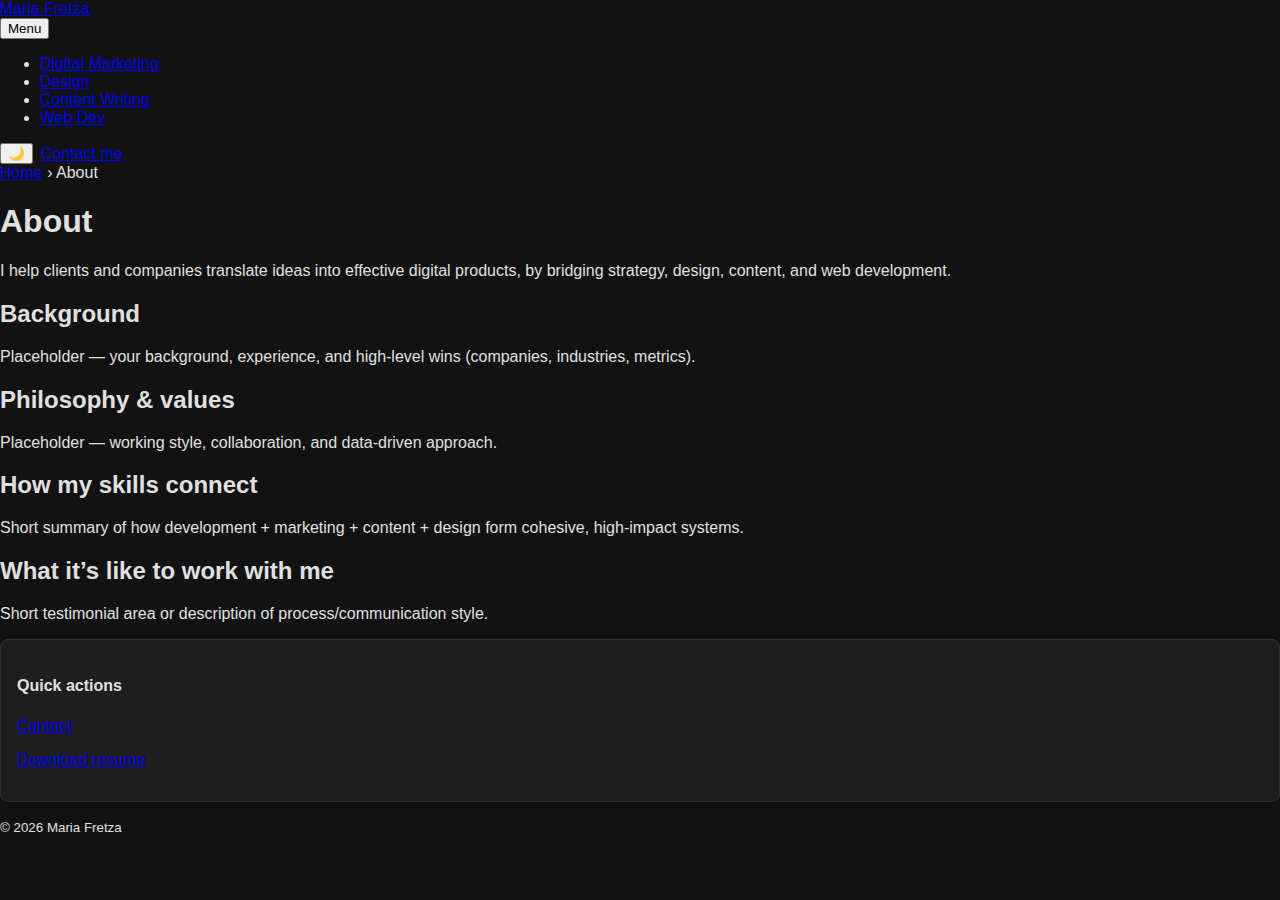
<file: about.html>
<!doctype html>
<html lang="en">
<head>
  <meta charset="utf-8" />
  <meta name="viewport" content="width=device-width,initial-scale=1" />
  <title>About — Maria Fretza</title>
  <meta name="description" content="About — background, philosophy and how I combine marketing and front-end development." />
  <link rel="stylesheet" href="assets/css/styles.css" />
  <script defer src="assets/js/site.js"></script>
</head>
<body>
  <header class="site-header" role="banner">
    <div class="container header-inner">
      <a class="brand" href="index.html">Maria Fretza</a>
      <nav class="primary-nav" role="navigation" aria-label="Primary">
        <button id="mobile-nav-toggle" aria-expanded="false" aria-controls="nav-list" aria-label="Open menu">Menu</button>
        <ul id="nav-list" class="nav-list">
          <li><a href="digital-marketing.html">Digital Marketing</a></li>
          <li><a href="design.html">Design</a></li>
          <li><a href="content-writing.html">Content Writing</a></li>
          <li><a href="web-dev.html">Web Dev</a></li>
        </ul>
      </nav>
      <div class="header-actions" style="display:flex;gap:.5rem;align-items:center">
        <button id="theme-toggle" class="btn theme-toggle" aria-pressed="false" aria-label="Toggle light and dark mode"><span id="theme-icon" aria-hidden="true">🌙</span></button>
        <a class="btn primary" href="contact.html">Contact me</a>
      </div>
    </div>
  </header>

  <main class="container page">
    <nav class="breadcrumbs" aria-label="Breadcrumbs"><a href="index.html">Home</a> › <span>About</span></nav>

    <article>
      <header class="page-header">
        <h1>About</h1>
        <p class="lead">I help clients and companies translate ideas into effective digital products, by bridging strategy, design, content, and web development.</p>
      </header>

      <section>
        <h2>Background</h2>
        <p>Placeholder — your background, experience, and high-level wins (companies, industries, metrics).</p>
      </section>

      <section>
        <h2>Philosophy & values</h2>
        <p>Placeholder — working style, collaboration, and data-driven approach.</p>
      </section>

      <section>
        <h2>How my skills connect</h2>
        <p>Short summary of how development + marketing + content + design form cohesive, high-impact systems.</p>
      </section>

      <section>
        <h2>What it’s like to work with me</h2>
        <p>Short testimonial area or description of process/communication style.</p>
      </section>
    </article>

    <aside class="page-aside">
      <div class="card">
        <h4>Quick actions</h4>
        <p><a class="btn" href="contact.html">Contact</a></p>
        <p><a class="btn" href="resume.pdf">Download resume</a></p>
      </div>
    </aside>
  </main>

  <footer class="site-footer">
    <div class="container">
      <small>© 2026 Maria Fretza</small>
    </div>
  </footer>
</body>
</html>
</file>
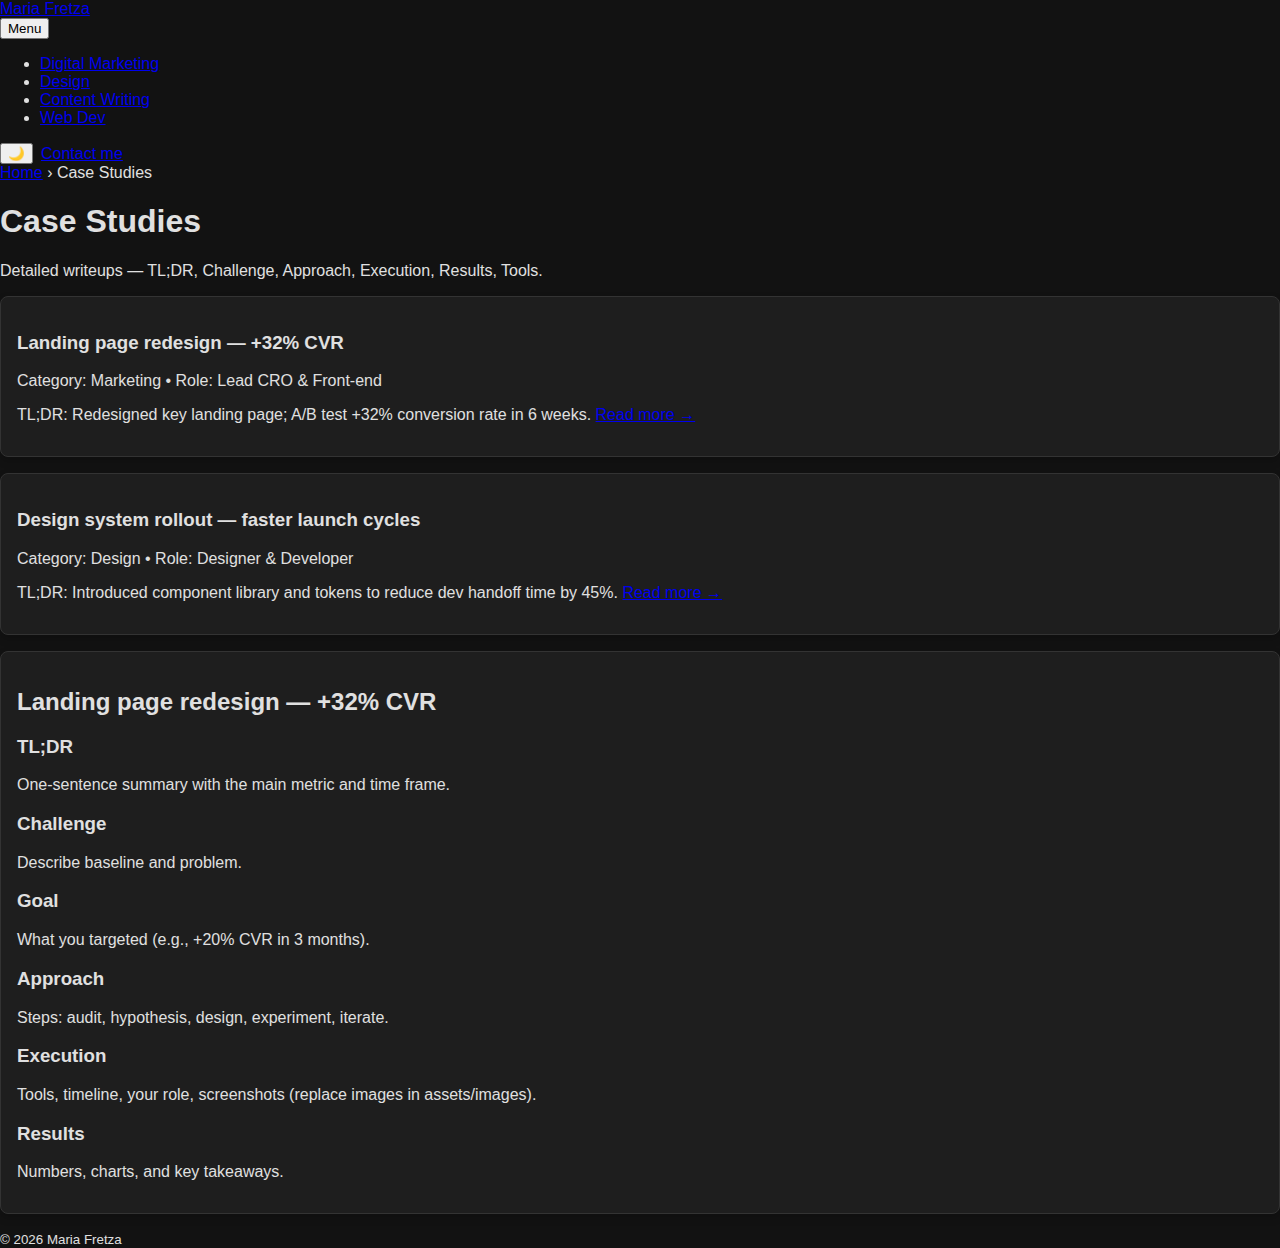
<file: case-studies.html>
<!doctype html>
<html lang="en">
<head>
  <meta charset="utf-8" />
  <meta name="viewport" content="width=device-width,initial-scale=1" />
  <title>Case Studies — Maria Fretza</title>
  <meta name="description" content="Detailed marketing and development case studies." />
  <link rel="stylesheet" href="assets/css/styles.css" />
  <script defer src="assets/js/site.js"></script>
</head>
<body>
  <header class="site-header" role="banner">
    <div class="container header-inner">
      <a class="brand" href="index.html">Maria Fretza</a>
      <nav class="primary-nav" role="navigation" aria-label="Primary">
        <button id="mobile-nav-toggle" aria-expanded="false" aria-controls="nav-list" aria-label="Open menu">Menu</button>
        <ul id="nav-list" class="nav-list">
          <li><a href="digital-marketing.html">Digital Marketing</a></li>
          <li><a href="design.html">Design</a></li>
          <li><a href="content-writing.html">Content Writing</a></li>
          <li><a href="web-dev.html">Web Dev</a></li>
        </ul>
      </nav>
      <div class="header-actions" style="display:flex;gap:.5rem;align-items:center">
        <button id="theme-toggle" class="btn theme-toggle" aria-pressed="false" aria-label="Toggle light and dark mode"><span id="theme-icon" aria-hidden="true">🌙</span></button>
        <a class="btn primary" href="contact.html">Contact me</a>
      </div>
    </div>
  </header>

  <main class="container">
    <nav class="breadcrumbs" aria-label="Breadcrumbs"><a href="index.html">Home</a> › <span>Case Studies</span></nav>

    <section>
      <h1>Case Studies</h1>
      <p class="lead">Detailed writeups — TL;DR, Challenge, Approach, Execution, Results, Tools.</p>

      <div class="grid cards">
        <article id="case-1" class="card">
          <h3>Landing page redesign — +32% CVR</h3>
          <p class="muted">Category: Marketing • Role: Lead CRO & Front-end</p>
          <p>TL;DR: Redesigned key landing page; A/B test +32% conversion rate in 6 weeks. <a href="#case-1-details" class="link">Read more →</a></p>
        </article>

        <article id="case-2" class="card">
          <h3>Design system rollout — faster launch cycles</h3>
          <p class="muted">Category: Design • Role: Designer & Developer</p>
          <p>TL;DR: Introduced component library and tokens to reduce dev handoff time by 45%. <a href="#case-2-details" class="link">Read more →</a></p>
        </article>
      </div>

      <section id="case-1-details" class="card">
        <h2>Landing page redesign — +32% CVR</h2>
        <h3>TL;DR</h3>
        <p>One-sentence summary with the main metric and time frame.</p>

        <h3>Challenge</h3>
        <p>Describe baseline and problem.</p>

        <h3>Goal</h3>
        <p>What you targeted (e.g., +20% CVR in 3 months).</p>

        <h3>Approach</h3>
        <p>Steps: audit, hypothesis, design, experiment, iterate.</p>

        <h3>Execution</h3>
        <p>Tools, timeline, your role, screenshots (replace images in assets/images).</p>

        <h3>Results</h3>
        <p>Numbers, charts, and key takeaways.</p>
      </section>
    </section>
  </main>

  <footer class="site-footer">
    <div class="container">
      <small>© 2026 Maria Fretza</small>
    </div>
  </footer>
</body>
</html>
</file>
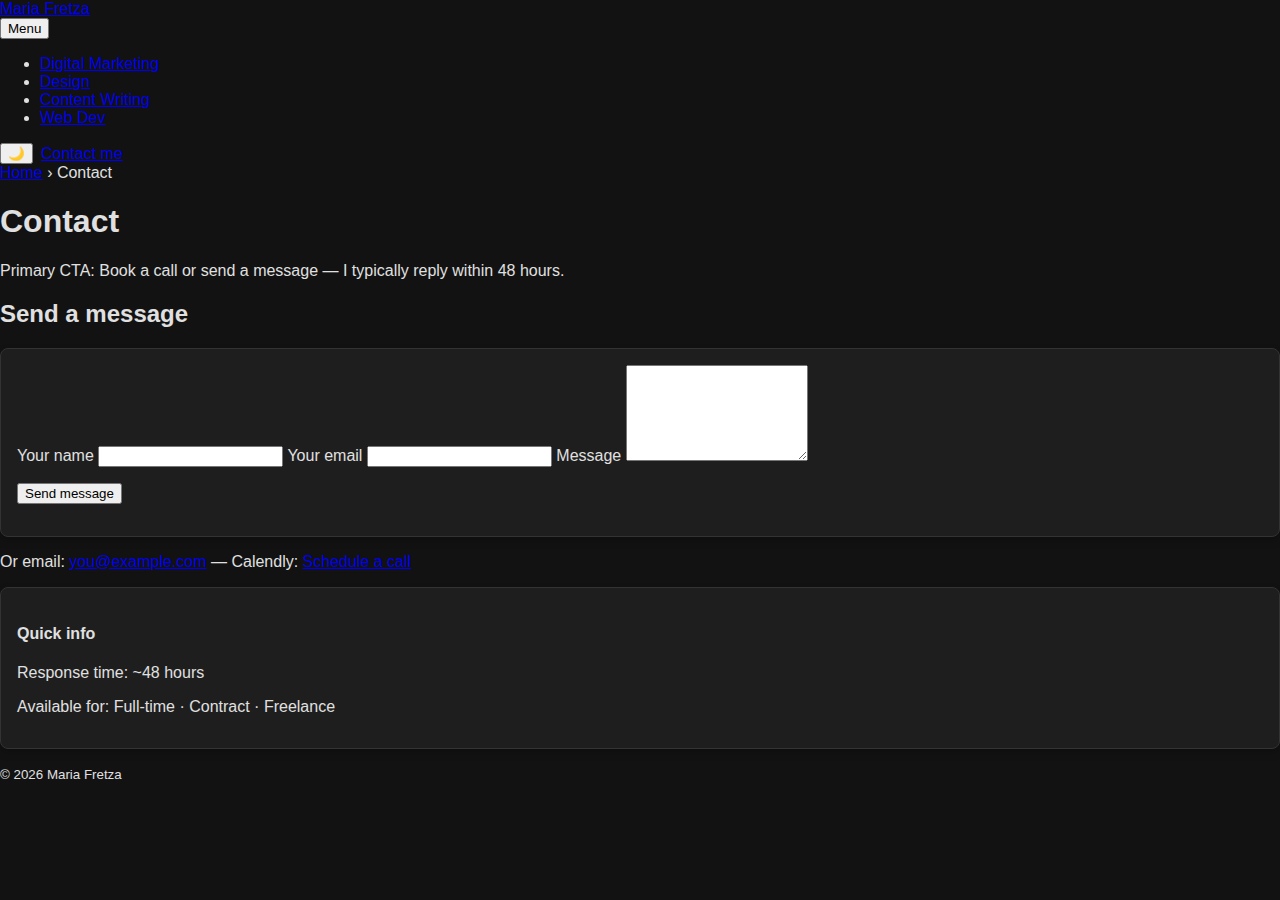
<file: contact.html>
<!doctype html>
<html lang="en">
<head>
  <meta charset="utf-8" />
  <meta name="viewport" content="width=device-width,initial-scale=1" />
  <title>Contact — Maria Fretza</title>
  <meta name="description" content="Contact — send a message or schedule a call." />
  <link rel="stylesheet" href="assets/css/styles.css" />
  <script defer src="assets/js/site.js"></script>
</head>
<body>
  <header class="site-header" role="banner">
    <div class="container header-inner">
      <a class="brand" href="index.html">Maria Fretza</a>
      <nav class="primary-nav" role="navigation" aria-label="Primary">
        <button id="mobile-nav-toggle" aria-expanded="false" aria-controls="nav-list" aria-label="Open menu">Menu</button>
        <ul id="nav-list" class="nav-list">
          <li><a href="digital-marketing.html">Digital Marketing</a></li>
          <li><a href="design.html">Design</a></li>
          <li><a href="content-writing.html">Content Writing</a></li>
          <li><a href="web-dev.html">Web Dev</a></li>
        </ul>
      </nav>
      <div class="header-actions" style="display:flex;gap:.5rem;align-items:center">
        <button id="theme-toggle" class="btn theme-toggle" aria-pressed="false" aria-label="Toggle light and dark mode"><span id="theme-icon" aria-hidden="true">🌙</span></button>
        <a class="btn primary" href="contact.html">Contact me</a>
      </div>
    </div>
  </header>

  <main class="container page">
    <nav class="breadcrumbs" aria-label="Breadcrumbs"><a href="index.html">Home</a> › <span>Contact</span></nav>

    <article>
      <header class="page-header">
        <h1>Contact</h1>
        <p class="lead">Primary CTA: Book a call or send a message — I typically reply within 48 hours.</p>
      </header>

      <section>
        <h2>Send a message</h2>
        <form action="https://formspree.io/f/{your-id}" method="POST" class="card">
          <label>
            Your name
            <input type="text" name="name" required>
          </label>
          <label>
            Your email
            <input type="email" name="_replyto" required>
          </label>
          <label>
            Message
            <textarea name="message" rows="6" required></textarea>
          </label>
          <p><button class="btn primary" type="submit">Send message</button></p>
          <input type="hidden" name="_subject" value="Portfolio contact from website">
        </form>
        <p class="muted">Or email: <a href="mailto:you@example.com">you@example.com</a> — Calendly: <a href="#">Schedule a call</a></p>
      </section>
    </article>

    <aside class="page-aside">
      <div class="card">
        <h4>Quick info</h4>
        <p>Response time: ~48 hours</p>
        <p>Available for: Full-time · Contract · Freelance</p>
      </div>
    </aside>
  </main>

  <footer class="site-footer">
    <div class="container">
      <small>© 2026 Maria Fretza</small>
    </div>
  </footer>
</body>
</html>
</file>
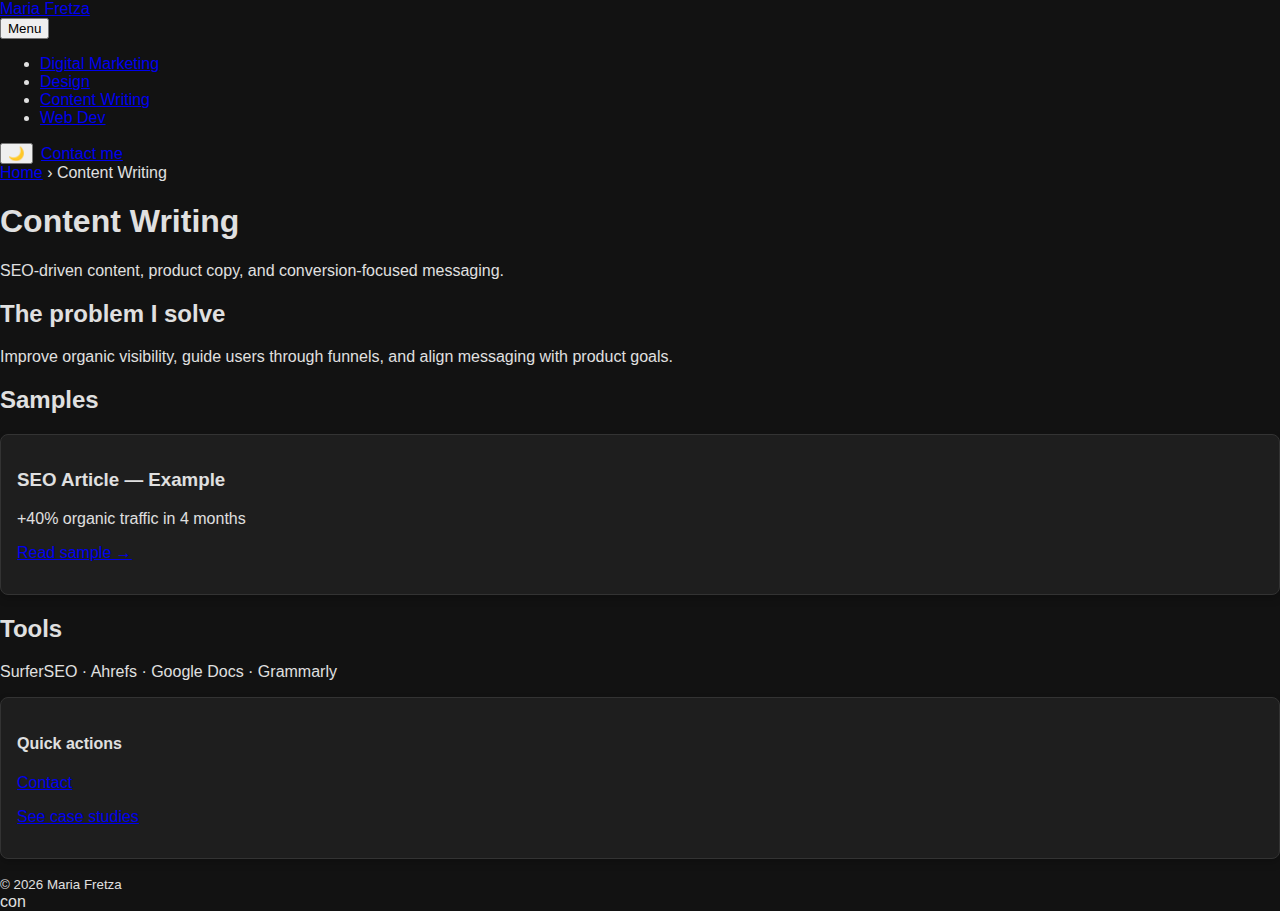
<file: content-writing.html>
<!doctype html>
<html lang="en">
<head>
  <meta charset="utf-8" />
  <meta name="viewport" content="width=device-width,initial-scale=1" />
  <title>Content Writing — Maria Fretza</title>
  <meta name="description" content="Content samples: SEO, long-form, sales copy and funnel content." />
  <link rel="stylesheet" href="assets/css/styles.css" />
  <script defer src="assets/js/site.js"></script>
</head>
<body>
  <header class="site-header" role="banner">
    <div class="container header-inner">
      <a class="brand" href="index.html">Maria Fretza</a>
      <nav class="primary-nav" role="navigation" aria-label="Primary">
        <button id="mobile-nav-toggle" aria-expanded="false" aria-controls="nav-list" aria-label="Open menu">Menu</button>
        <ul id="nav-list" class="nav-list">
          <li><a href="digital-marketing.html">Digital Marketing</a></li>
          <li><a href="design.html">Design</a></li>
          <li><a href="content-writing.html">Content Writing</a></li>
          <li><a href="web-dev.html">Web Dev</a></li>
        </ul>
      </nav>
      <div class="header-actions" style="display:flex;gap:.5rem;align-items:center">
        <button id="theme-toggle" class="btn theme-toggle" aria-pressed="false" aria-label="Toggle light and dark mode"><span id="theme-icon" aria-hidden="true">🌙</span></button>
        <a class="btn primary" href="contact.html">Contact me</a>
      </div>
    </div>
  </header>

  <main class="container page">
    <nav class="breadcrumbs" aria-label="Breadcrumbs"><a href="index.html">Home</a> › <span>Content Writing</span></nav>

    <article>
      <header class="page-header">
        <h1>Content Writing</h1>
        <p class="lead">SEO-driven content, product copy, and conversion-focused messaging.</p>
      </header>

      <section>
        <h2>The problem I solve</h2>
        <p>Improve organic visibility, guide users through funnels, and align messaging with product goals.</p>
      </section>

      <section>
        <h2>Samples</h2>
        <div class="grid cards">
          <article class="card">
            <h3>SEO Article — Example</h3>
            <p class="muted">+40% organic traffic in 4 months</p>
            <p><a class="link" href="#">Read sample →</a></p>
          </article>
        </div>
      </section>

      <section>
        <h2>Tools</h2>
        <p class="muted">SurferSEO · Ahrefs · Google Docs · Grammarly</p>
      </section>
    </article>

    <aside class="page-aside">
      <div class="card">
        <h4>Quick actions</h4>
        <p><a class="btn" href="contact.html">Contact</a></p>
        <p><a class="btn" href="case-studies.html">See case studies</a></p>
      </div>
    </aside>
  </main>

  <footer class="site-footer">
    <div class="container">
      <small>© 2026 Maria Fretza</small>
    </div>
  </footer>
</body>
</html>con
</file>
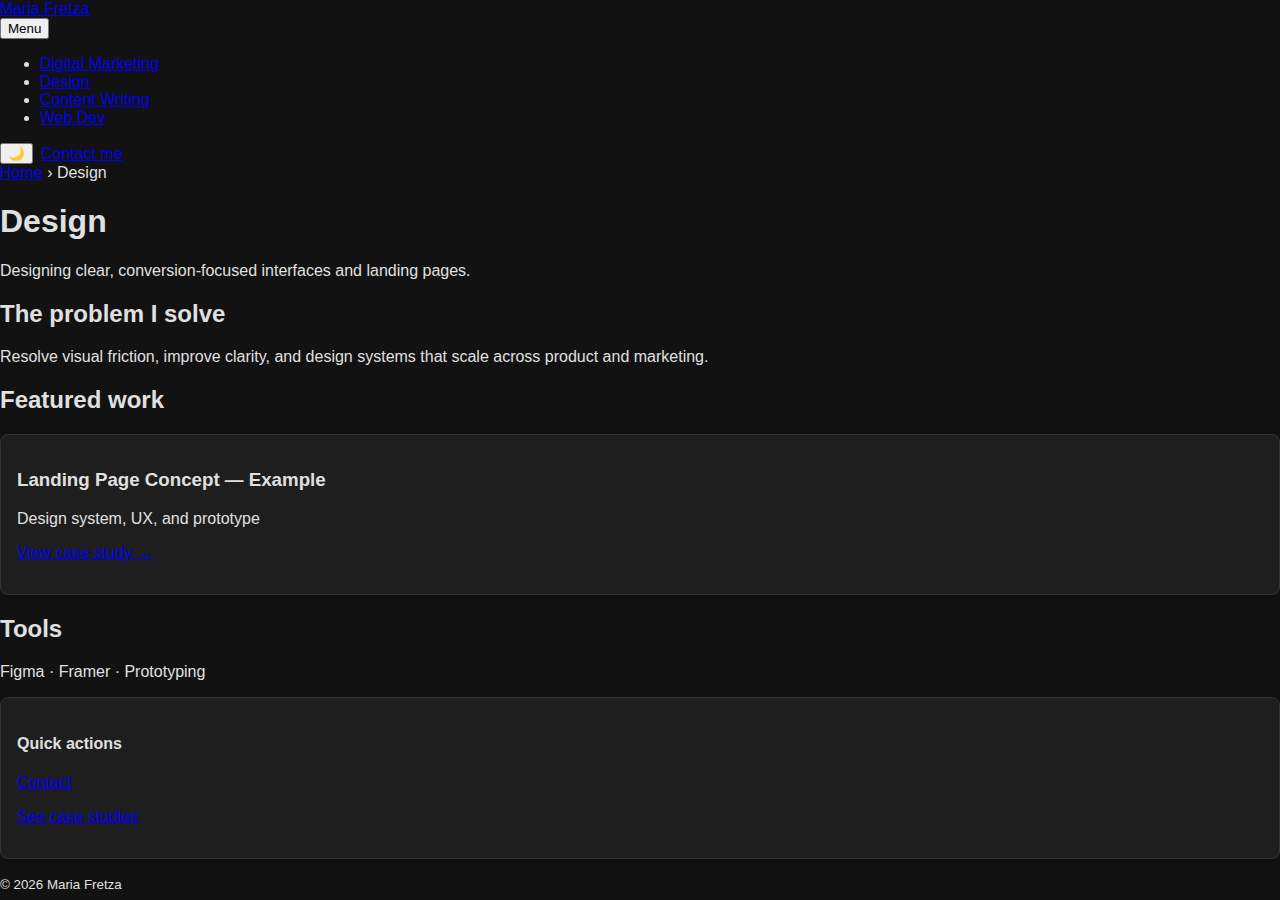
<file: design.html>
<!doctype html>
<html lang="en">
<head>
  <meta charset="utf-8" />
  <meta name="viewport" content="width=device-width,initial-scale=1" />
  <title>Design — Maria Fretza</title>
  <meta name="description" content="Design work: landing pages, product UI, and conversion-first visual systems." />
  <link rel="stylesheet" href="assets/css/styles.css" />
  <script defer src="assets/js/site.js"></script>
</head>
<body>
  <header class="site-header" role="banner">
    <div class="container header-inner">
      <a class="brand" href="index.html">Maria Fretza</a>
      <nav class="primary-nav" role="navigation" aria-label="Primary">
        <button id="mobile-nav-toggle" aria-expanded="false" aria-controls="nav-list" aria-label="Open menu">Menu</button>
        <ul id="nav-list" class="nav-list">
          <li><a href="digital-marketing.html">Digital Marketing</a></li>
          <li><a href="design.html">Design</a></li>
          <li><a href="content-writing.html">Content Writing</a></li>
          <li><a href="web-dev.html">Web Dev</a></li>
        </ul>
      </nav>
      <div class="header-actions" style="display:flex;gap:.5rem;align-items:center">
        <button id="theme-toggle" class="btn theme-toggle" aria-pressed="false" aria-label="Toggle light and dark mode"><span id="theme-icon" aria-hidden="true">🌙</span></button>
        <a class="btn primary" href="contact.html">Contact me</a>
      </div>
    </div>
  </header>

  <main class="container page">
    <nav class="breadcrumbs" aria-label="Breadcrumbs"><a href="index.html">Home</a> › <span>Design</span></nav>

    <article>
      <header class="page-header">
        <h1>Design</h1>
        <p class="lead">Designing clear, conversion-focused interfaces and landing pages.</p>
      </header>

      <section>
        <h2>The problem I solve</h2>
        <p>Resolve visual friction, improve clarity, and design systems that scale across product and marketing.</p>
      </section>

      <section>
        <h2>Featured work</h2>
        <div class="grid cards">
          <article class="card">
            <h3>Landing Page Concept — Example</h3>
            <p class="muted">Design system, UX, and prototype</p>
            <p><a href="case-studies.html#case-2" class="link">View case study →</a></p>
          </article>
        </div>
      </section>

      <section>
        <h2>Tools</h2>
        <p class="muted">Figma · Framer · Prototyping</p>
      </section>
    </article>

    <aside class="page-aside">
      <div class="card">
        <h4>Quick actions</h4>
        <p><a class="btn" href="contact.html">Contact</a></p>
        <p><a class="btn" href="case-studies.html">See case studies</a></p>
      </div>
    </aside>
  </main>

  <footer class="site-footer">
    <div class="container">
      <small>© 2026 Maria Fretza</small>
    </div>
  </footer>
</body>
</html>
</file>
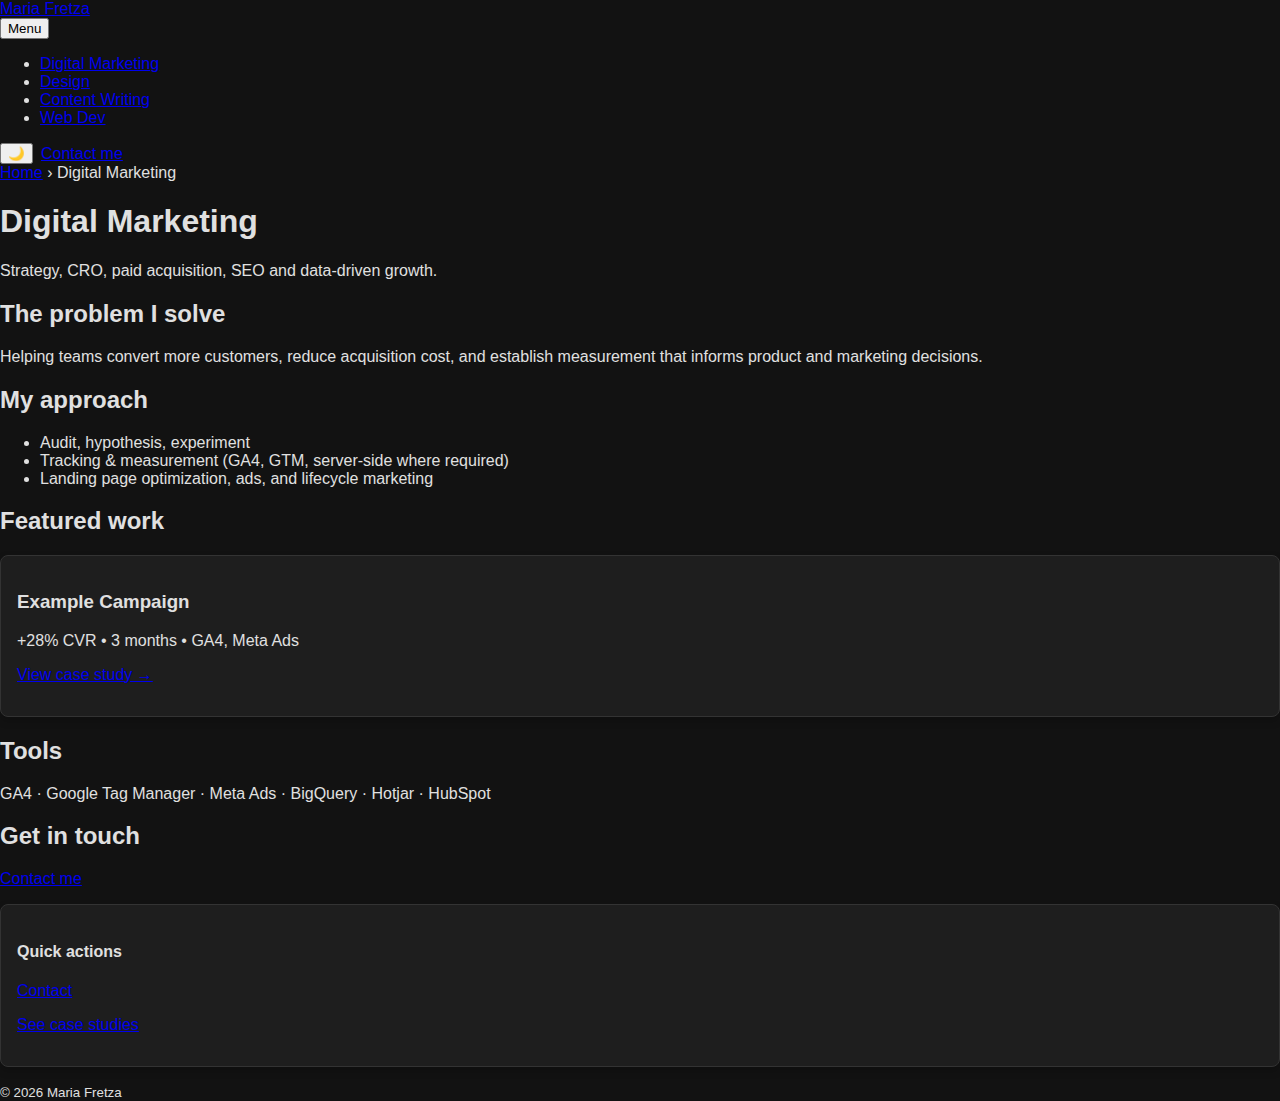
<file: digital-marketing.html>
<!doctype html>
<html lang="en">
<head>
  <meta charset="utf-8" />
  <meta name="viewport" content="width=device-width,initial-scale=1" />
  <title>Digital Marketing — Maria Fretza</title>
  <meta name="description" content="Digital Marketing case studies and services — strategy, CRO, paid acquisition, SEO." />
  <link rel="stylesheet" href="assets/css/styles.css" />
  <script defer src="assets/js/site.js"></script>
</head>
<body>
  <header class="site-header" role="banner">
    <div class="container header-inner">
      <a class="brand" href="index.html">Maria Fretza</a>
      <nav class="primary-nav" role="navigation" aria-label="Primary">
        <button id="mobile-nav-toggle" aria-expanded="false" aria-controls="nav-list" aria-label="Open menu">Menu</button>
        <ul id="nav-list" class="nav-list">
          <li><a href="digital-marketing.html">Digital Marketing</a></li>
          <li><a href="design.html">Design</a></li>
          <li><a href="content-writing.html">Content Writing</a></li>
          <li><a href="web-dev.html">Web Dev</a></li>
        </ul>
      </nav>
      <div class="header-actions" style="display:flex;gap:.5rem;align-items:center">
        <button id="theme-toggle" class="btn theme-toggle" aria-pressed="false" aria-label="Toggle light and dark mode"><span id="theme-icon" aria-hidden="true">🌙</span></button>
        <a class="btn primary" href="contact.html">Contact me</a>
      </div>
    </div>
  </header>

  <main class="container page">
    <nav class="breadcrumbs" aria-label="Breadcrumbs"><a href="index.html">Home</a> › <span>Digital Marketing</span></nav>

    <article>
      <header class="page-header">
        <h1>Digital Marketing</h1>
        <p class="lead">Strategy, CRO, paid acquisition, SEO and data-driven growth.</p>
      </header>

      <section>
        <h2>The problem I solve</h2>
        <p>Helping teams convert more customers, reduce acquisition cost, and establish measurement that informs product and marketing decisions.</p>
      </section>

      <section>
        <h2>My approach</h2>
        <ul>
          <li>Audit, hypothesis, experiment</li>
          <li>Tracking & measurement (GA4, GTM, server-side where required)</li>
          <li>Landing page optimization, ads, and lifecycle marketing</li>
        </ul>
      </section>

      <section>
        <h2>Featured work</h2>
        <div class="grid cards">
          <article class="card">
            <h3>Example Campaign</h3>
            <p class="muted">+28% CVR • 3 months • GA4, Meta Ads</p>
            <p><a href="case-studies.html#case-1" class="link">View case study →</a></p>
          </article>
        </div>
      </section>

      <section>
        <h2>Tools</h2>
        <p class="muted">GA4 · Google Tag Manager · Meta Ads · BigQuery · Hotjar · HubSpot</p>
      </section>

      <section>
        <h2>Get in touch</h2>
        <p><a class="btn primary" href="contact.html">Contact me</a></p>
      </section>
    </article>

    <aside class="page-aside">
      <div class="card">
        <h4>Quick actions</h4>
        <p><a class="btn" href="contact.html">Contact</a></p>
        <p><a class="btn" href="case-studies.html">See case studies</a></p>
      </div>
    </aside>
  </main>

  <footer class="site-footer">
    <div class="container">
      <small>© 2026 Maria Fretza</small>
    </div>
  </footer>
</body>
</html>
</file>
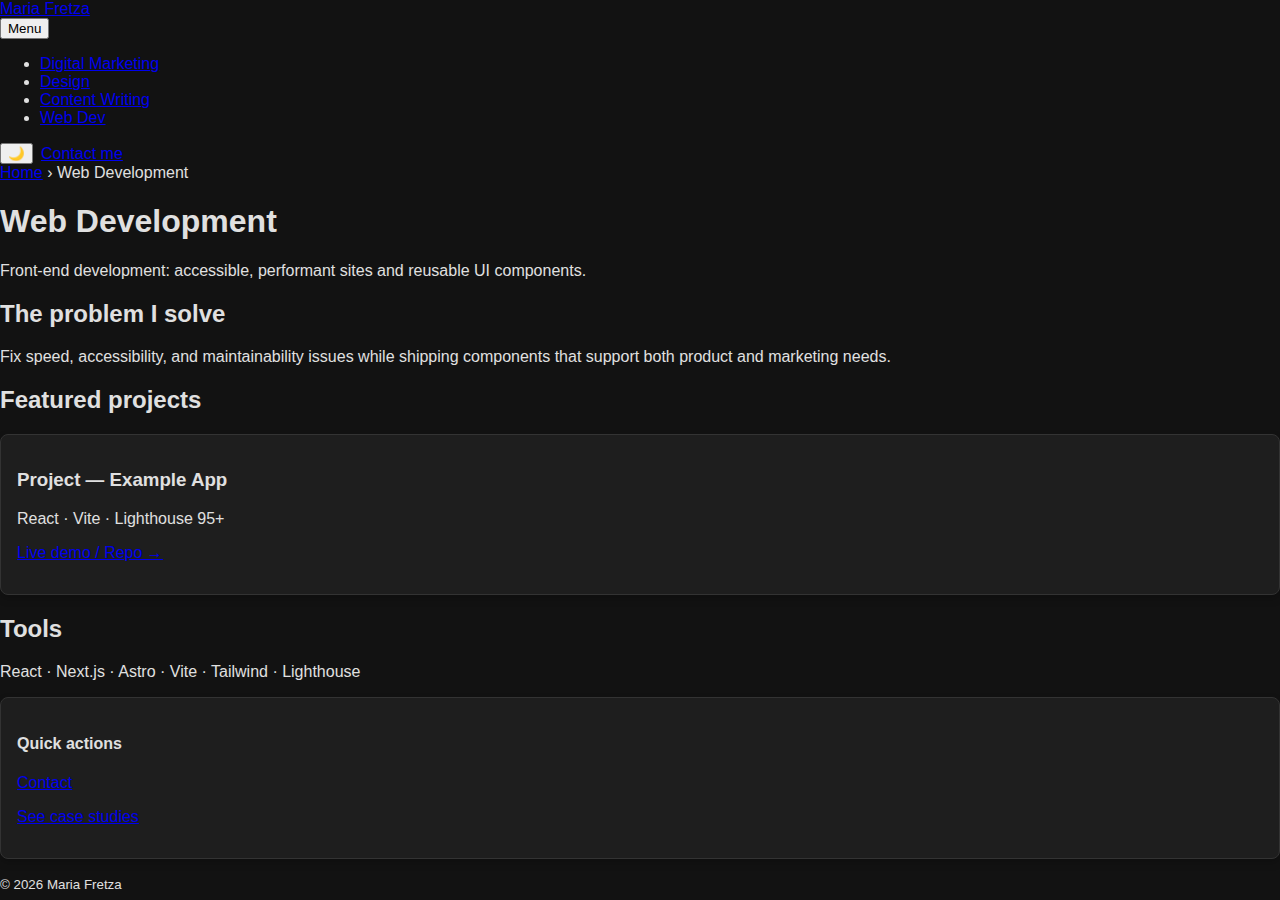
<file: web-dev.html>
<!doctype html>
<html lang="en">
<head>
  <meta charset="utf-8" />
  <meta name="viewport" content="width=device-width,initial-scale=1" />
  <title>Web Development — Maria Fretza</title>
  <meta name="description" content="Front-end projects: accessible, performant front-ends with live demos and repo links." />
  <link rel="stylesheet" href="assets/css/styles.css" />
  <script defer src="assets/js/site.js"></script>
</head>
<body>
  <header class="site-header" role="banner">
    <div class="container header-inner">
      <a class="brand" href="index.html">Maria Fretza</a>
      <nav class="primary-nav" role="navigation" aria-label="Primary">
        <button id="mobile-nav-toggle" aria-expanded="false" aria-controls="nav-list" aria-label="Open menu">Menu</button>
        <ul id="nav-list" class="nav-list">
          <li><a href="digital-marketing.html">Digital Marketing</a></li>
          <li><a href="design.html">Design</a></li>
          <li><a href="content-writing.html">Content Writing</a></li>
          <li><a href="web-dev.html">Web Dev</a></li>
        </ul>
      </nav>
      <div class="header-actions" style="display:flex;gap:.5rem;align-items:center">
        <button id="theme-toggle" class="btn theme-toggle" aria-pressed="false" aria-label="Toggle light and dark mode"><span id="theme-icon" aria-hidden="true">🌙</span></button>
        <a class="btn primary" href="contact.html">Contact me</a>
      </div>
    </div>
  </header>

  <main class="container page">
    <nav class="breadcrumbs" aria-label="Breadcrumbs"><a href="index.html">Home</a> › <span>Web Development</span></nav>

    <article>
      <header class="page-header">
        <h1>Web Development</h1>
        <p class="lead">Front‑end development: accessible, performant sites and reusable UI components.</p>
      </header>

      <section>
        <h2>The problem I solve</h2>
        <p>Fix speed, accessibility, and maintainability issues while shipping components that support both product and marketing needs.</p>
      </section>

      <section>
        <h2>Featured projects</h2>
        <div class="grid cards">
          <article class="card">
            <h3>Project — Example App</h3>
            <p class="muted">React · Vite · Lighthouse 95+</p>
            <p><a class="link" href="#">Live demo / Repo →</a></p>
          </article>
        </div>
      </section>

      <section>
        <h2>Tools</h2>
        <p class="muted">React · Next.js · Astro · Vite · Tailwind · Lighthouse</p>
      </section>
    </article>

    <aside class="page-aside">
      <div class="card">
        <h4>Quick actions</h4>
        <p><a class="btn" href="contact.html">Contact</a></p>
        <p><a class="btn" href="case-studies.html">See case studies</a></p>
      </div>
    </aside>
  </main>

  <footer class="site-footer">
    <div class="container">
      <small>© 2026 Maria Fretza</small>
    </div>
  </footer>
</body>
</html>
</file>
<file: assets/css/styles.css>
:root {
    --background-color: #121212;
    --card-background: #1e1e1e;
    --text-color: #e0e0e0;
    --primary-color: #bb86fc;
    --secondary-color: #03dac6;
    --border-color: #333;
    --shadow-color: rgba(0, 0, 0, 0.2);
    --transition-speed: 0.3s;
}

body {
    background-color: var(--background-color);
    color: var(--text-color);
    font-family: Arial, sans-serif;
    margin: 0;
    transition: background-color var(--transition-speed), color var(--transition-speed);
}

.card {
    background-color: var(--card-background);
    border: 1px solid var(--border-color);
    border-radius: 8px;
    box-shadow: 0 4px 8px var(--shadow-color);
    padding: 16px;
    margin: 16px 0;
    transition: box-shadow var(--transition-speed);
}

.card:hover {
    box-shadow: 0 8px 16px var(--shadow-color);
}

.grid-container {
    display: grid;
    grid-template-columns: repeat(auto-fill, minmax(300px, 1fr));
    gap: 16px;
    padding: 16px;
}

@media (max-width: 600px) {
    .grid-container {
        grid-template-columns: 1fr;
    }
}
</file>
